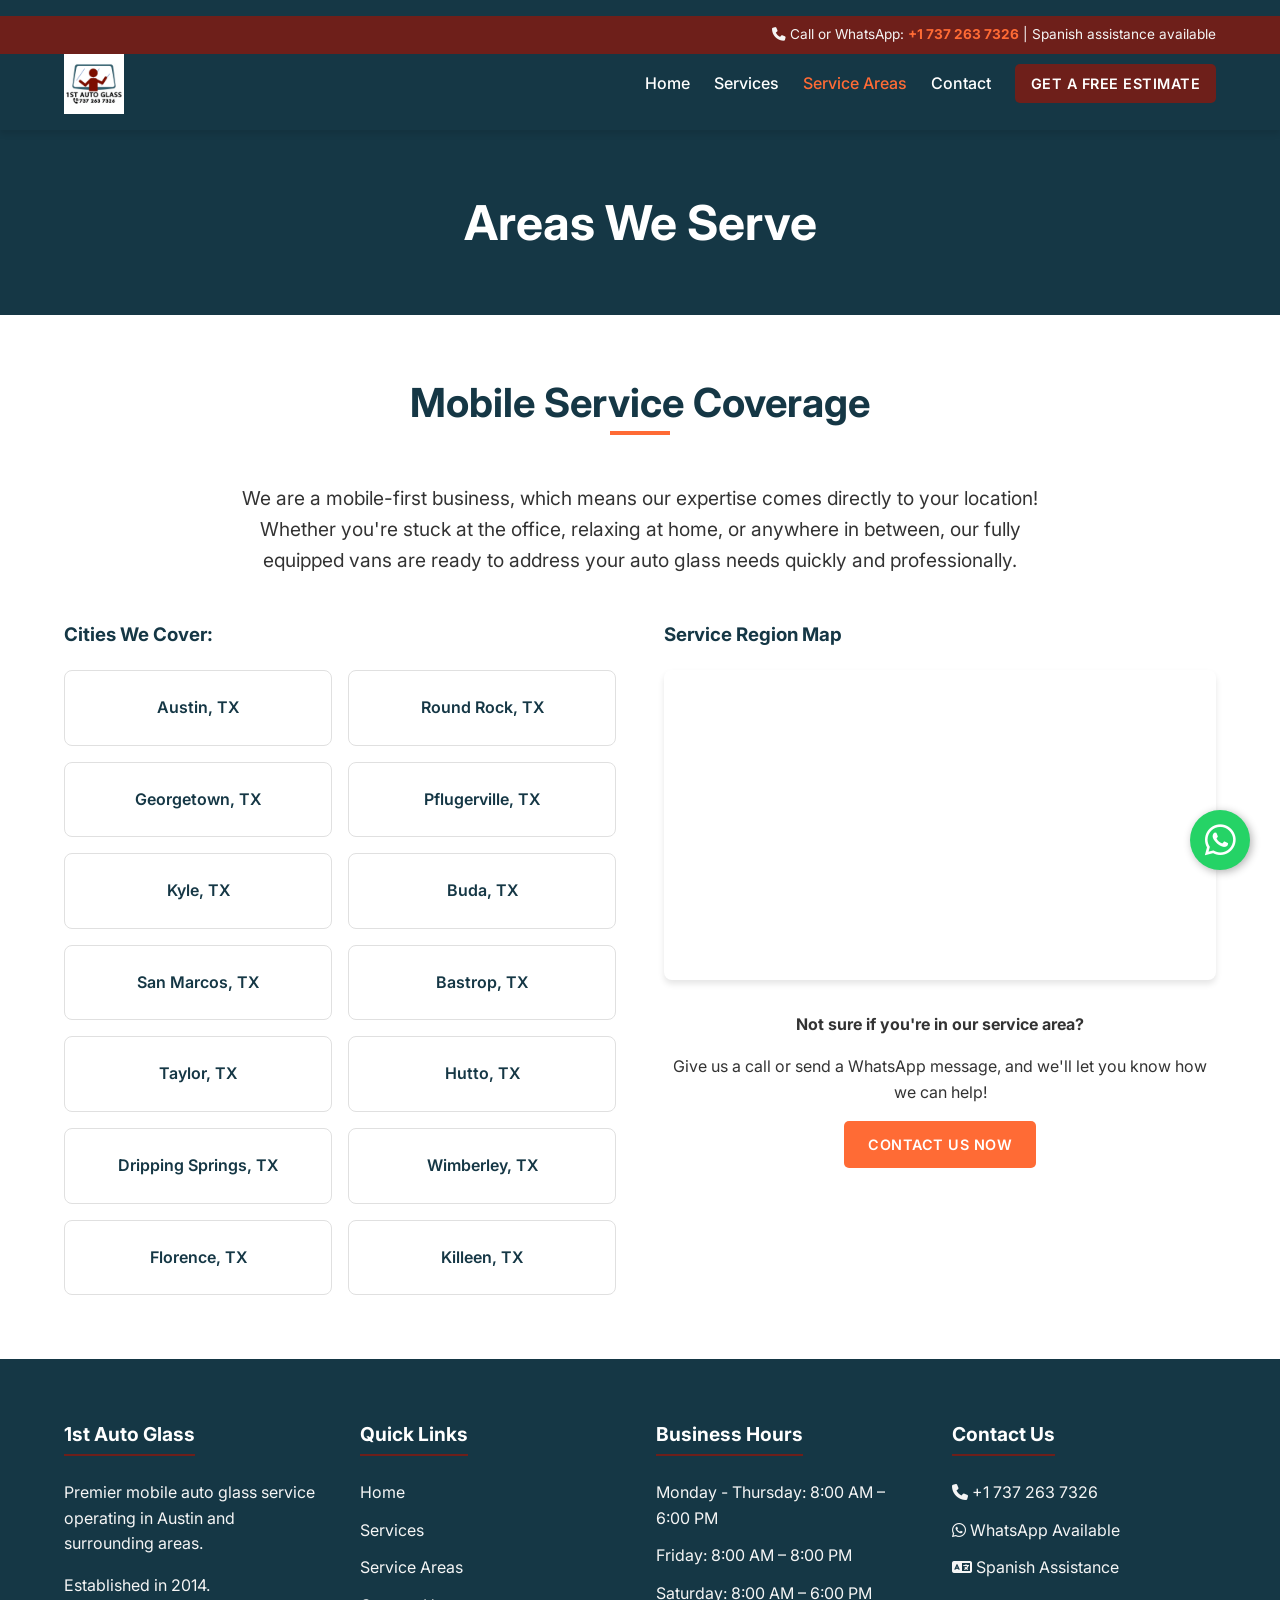
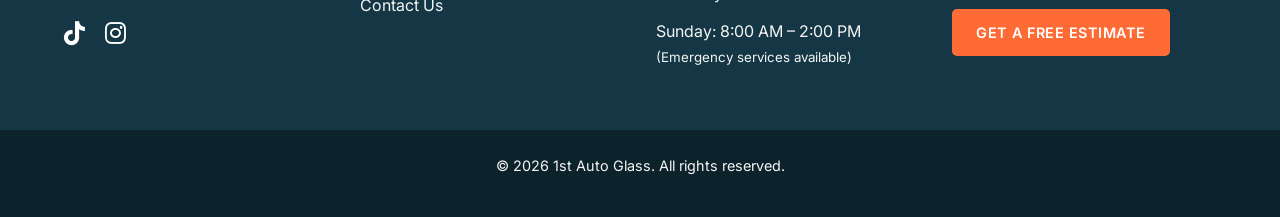
<file: service-areas.html>
<!DOCTYPE html>
<html lang="en">

<head>
    <!-- Configuración básica de SEO / Basic SEO configuration -->
    <meta charset="UTF-8">
    <meta name="viewport" content="width=device-width, initial-scale=1.0">
    <title>Service Areas | 1st Auto Glass - Austin & Surrounding Areas</title>
    <meta name="description"
        content="1st Auto Glass provides mobile auto glass services across Austin, Round Rock, Georgetown, San Marcos, and more. Find out if we serve your area.">
    <meta name="keywords"
        content="auto glass service areas, mobile auto glass Austin, Round Rock auto glass, Georgetown windshield replacement, San Marcos rock chip repair">

    <!-- Etiquetas Open Graph / Open Graph tags -->
    <meta property="og:title" content="Service Areas | 1st Auto Glass">
    <meta property="og:description"
        content="We bring our auto glass shop to you. Check our service areas in and around Austin, TX.">
    <meta property="og:image" content="images/logo-1st-auto-glass.png">
    <meta property="og:url" content="https://www.1stautoglass.com/service-areas.html">
    <meta property="og:type" content="website">

    <!-- Códigos de Seguimiento (Analytics, GTM, Search Console) / Tracking Codes Placeholder -->
    <!-- 
      Añadir código de verificación de Google Search Console:
      <meta name="google-site-verification" content="TU_CÓDIGO_AQUÍ" />
      
      Añadir código de Google Analytics (gtag.js):
      <script async src="https://www.googletagmanager.com/gtag/js?id=G-XXXXXXXXXX"></script>
      <script>
        window.dataLayer = window.dataLayer || [];
        function gtag(){dataLayer.push(arguments);}
        gtag('js', new Date());
        gtag('config', 'G-XXXXXXXXXX');
      </script>
      
      Añadir código de Google Tag Manager:
      <script>(function(w,d,s,l,i){w[l]=w[l]||[];w[l].push({'gtm.start':
      new Date().getTime(),event:'gtm.js'});var f=d.getElementsByTagName(s)[0],
      j=d.createElement(s),dl=l!='dataLayer'?'&l='+l:'';j.async=true;j.src=
      'https://www.googletagmanager.com/gtm.js?id='+i+dl;f.parentNode.insertBefore(j,f);
      })(window,document,'script','dataLayer','GTM-XXXXXXX');</script>
    -->

    <!-- Fuentes y CSS / Fonts and CSS -->
    <link href="https://fonts.googleapis.com/css2?family=Inter:wght@300;400;500;600;700;800&display=swap"
        rel="stylesheet">
    <link rel="stylesheet" href="css/styles.css">
    <link rel="stylesheet" href="https://cdnjs.cloudflare.com/ajax/libs/font-awesome/6.4.0/css/all.min.css">
</head>

<body>
    <!-- Header -->
    <header>
        <div class="header-top">
            <div class="container">
                <i class="fa-solid fa-phone"></i> Call or WhatsApp: <a href="https://wa.me/17372637326">+1 737 263
                    7326</a> | Spanish assistance available
            </div>
        </div>
        <div class="container header-inner">
            <a href="index.html" class="logo">
                <img src="images/logo-1st-auto-glass.png" alt="1st Auto Glass Logo">
            </a>
            <button class="mobile-menu-btn" aria-label="Menu" aria-expanded="false">
                <i class="fa-solid fa-bars"></i>
            </button>
            <nav>
                <ul>
                    <li><a href="index.html">Home</a></li>
                    <li><a href="services.html">Services</a></li>
                    <li><a href="service-areas.html" class="active">Service Areas</a></li>
                    <li><a href="contact.html">Contact</a></li>
                    <li><a href="contact.html" class="btn btn-secondary" style="color:white; padding: 0.5rem 1rem;">Get
                            a Free Estimate</a></li>
                </ul>
            </nav>
        </div>
    </header>

    <!-- Encabezado de Áreas de Servicio / Service Areas Header -->
    <section class="service-header">
        <div class="container">
            <h1 style="color: white; font-size: 3rem; margin-bottom: 0;">Areas We Serve</h1>
        </div>
    </section>

    <!-- Contenido de Áreas de Servicio / Service Areas Content -->
    <section class="section">
        <div class="container">
            <div class="text-center" style="max-width: 800px; margin: 0 auto 3rem auto;">
                <h2 class="section-title">Mobile Service Coverage</h2>
                <p style="font-size: 1.2rem;">We are a mobile-first business, which means our expertise comes directly
                    to your location! Whether you're stuck at the office, relaxing at home, or anywhere in between, our
                    fully equipped vans are ready to address your auto glass needs quickly and professionally.</p>
            </div>

            <div class="contact-grid">
                <!-- Lista de Ciudades / Cities List -->
                <div>
                    <h3 style="margin-bottom: 1.5rem; color: var(--primary-color);">Cities We Cover:</h3>
                    <div class="areas-grid">
                        <div class="area-card">Austin, TX</div>
                        <div class="area-card">Round Rock, TX</div>
                        <div class="area-card">Georgetown, TX</div>
                        <div class="area-card">Pflugerville, TX</div>
                        <div class="area-card">Kyle, TX</div>
                        <div class="area-card">Buda, TX</div>
                        <div class="area-card">San Marcos, TX</div>
                        <div class="area-card">Bastrop, TX</div>
                        <div class="area-card">Taylor, TX</div>
                        <div class="area-card">Hutto, TX</div>
                        <div class="area-card">Dripping Springs, TX</div>
                        <div class="area-card">Wimberley, TX</div>
                        <div class="area-card">Florence, TX</div>
                        <div class="area-card">Killeen, TX</div>
                    </div>
                </div>

                <!-- Mapa embebido / Embedded Map -->
                <div>
                    <h3 style="margin-bottom: 1.5rem; color: var(--primary-color);">Service Region Map</h3>
                    <div class="map-container">
                        <iframe src="https://www.google.com/maps?q=Austin,Texas&output=embed" allowfullscreen=""
                            loading="lazy" referrerpolicy="no-referrer-when-downgrade">
                        </iframe>
                    </div>
                    <div style="margin-top: 2rem; text-align: center;">
                        <p><strong>Not sure if you're in our service area?</strong></p>
                        <p>Give us a call or send a WhatsApp message, and we'll let you know how we can help!</p>
                        <a href="contact.html" class="btn">Contact Us Now</a>
                    </div>
                </div>
            </div>
        </div>
    </section>

    <!-- Footer -->
    <footer>
        <div class="container">
            <div class="footer-grid">
                <div class="footer-col">
                    <h3>1st Auto Glass</h3>
                    <p>Premier mobile auto glass service operating in Austin and surrounding areas.</p>
                    <p>Established in 2014.</p>
                    <div style="margin-top: 1rem;">
                        <a href="https://www.tiktok.com/@1st.auto.glass" target="_blank"
                            style="color: white; font-size: 1.5rem; margin-right: 1rem;"><i
                                class="fa-brands fa-tiktok"></i></a>
                        <a href="https://www.instagram.com/glass1stauto" target="_blank"
                            style="color: white; font-size: 1.5rem;"><i class="fa-brands fa-instagram"></i></a>
                    </div>
                </div>

                <div class="footer-col">
                    <h3>Quick Links</h3>
                    <ul>
                        <li><a href="index.html">Home</a></li>
                        <li><a href="services.html">Services</a></li>
                        <li><a href="service-areas.html">Service Areas</a></li>
                        <li><a href="contact.html">Contact Us</a></li>
                    </ul>
                </div>

                <div class="footer-col">
                    <h3>Business Hours</h3>
                    <ul>
                        <li>Monday - Thursday: 8:00 AM – 6:00 PM</li>
                        <li>Friday: 8:00 AM – 8:00 PM</li>
                        <li>Saturday: 8:00 AM – 6:00 PM</li>
                        <li>Sunday: 8:00 AM – 2:00 PM <br><small>(Emergency services available)</small></li>
                    </ul>
                </div>

                <div class="footer-col">
                    <h3>Contact Us</h3>
                    <ul>
                        <li><i class="fa-solid fa-phone"></i> +1 737 263 7326</li>
                        <li><i class="fa-brands fa-whatsapp"></i> WhatsApp Available</li>
                        <li><i class="fa-solid fa-language"></i> Spanish Assistance</li>
                    </ul>
                    <a href="contact.html" class="btn" style="margin-top: 1rem;">Get a Free Estimate</a>
                </div>
            </div>
        </div>
        <div class="footer-bottom">
            <div class="container">
                <p>&copy; 2026 1st Auto Glass. All rights reserved.</p>
            </div>
        </div>
    </footer>

    <!-- WhatsApp Button -->
    <a href="https://wa.me/17372637326" class="whatsapp-float" target="_blank" aria-label="Contact us on WhatsApp">
        <i class="fa-brands fa-whatsapp"></i>
    </a>

    <!-- Scripts -->
    <script src="js/script.js"></script>
</body>

</html>
</file>
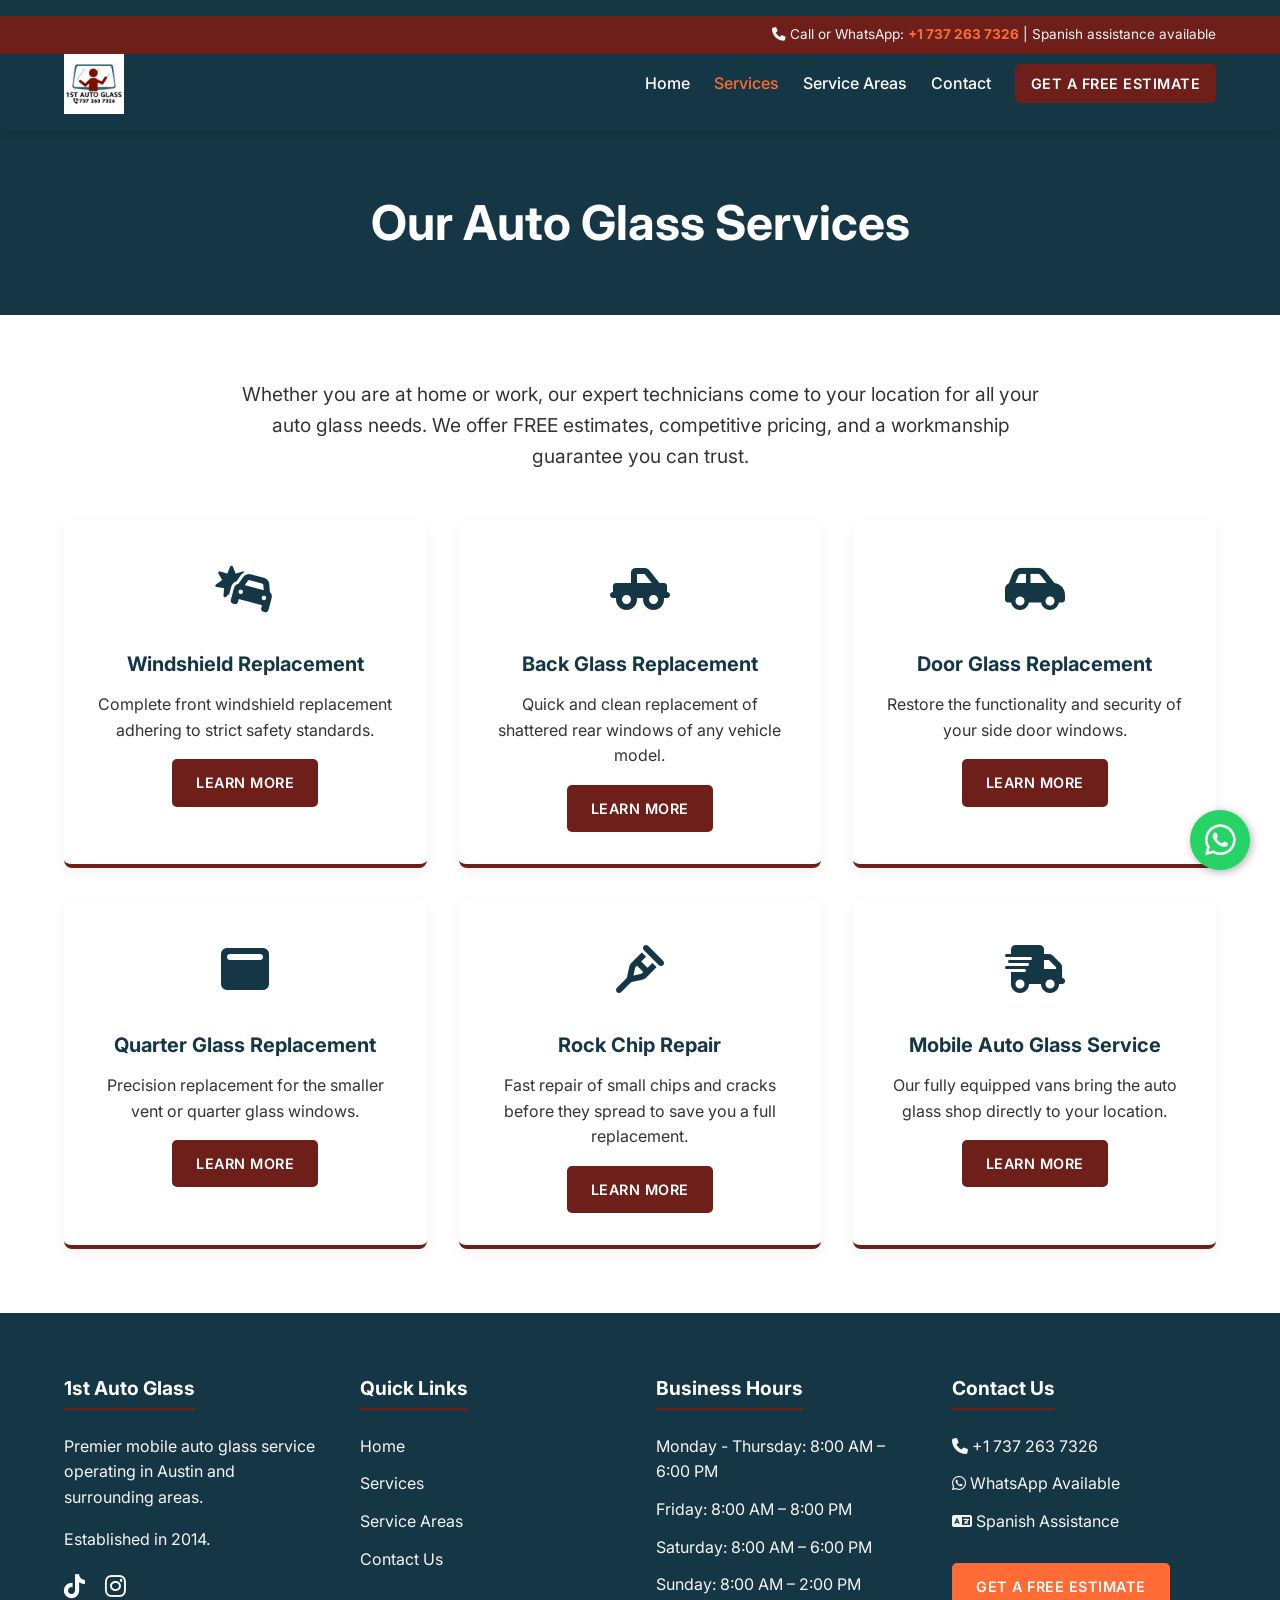
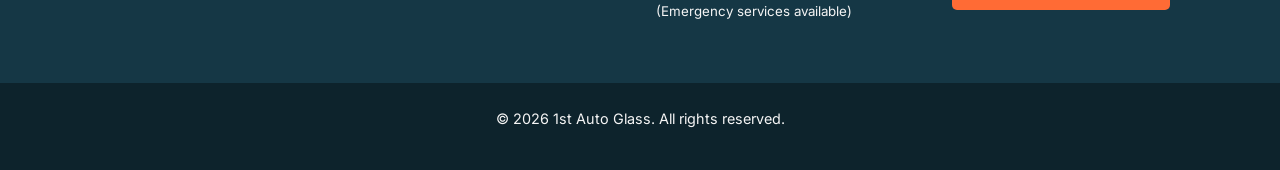
<file: services.html>
<!DOCTYPE html>
<html lang="en">

<head>
    <!-- Configuración básica de SEO / Basic SEO configuration -->
    <meta charset="UTF-8">
    <meta name="viewport" content="width=device-width, initial-scale=1.0">
    <title>Our Services | 1st Auto Glass - Austin, TX</title>
    <meta name="description"
        content="Explore our extensive range of mobile auto glass services in Austin. Windshield replacement, rock chip repair, back glass replacement, and more.">
    <meta name="keywords"
        content="auto glass services Austin, windshield replacement, mobile auto glass, rock chip repair, car window regulator">

    <!-- Etiquetas Open Graph / Open Graph tags -->
    <meta property="og:title" content="Our Services | 1st Auto Glass">
    <meta property="og:description"
        content="Explore our extensive range of mobile auto glass services in Austin and surrounding areas.">
    <meta property="og:image" content="images/logo-1st-auto-glass.png">
    <meta property="og:url" content="https://www.1stautoglass.com/services.html">
    <meta property="og:type" content="website">

    <!-- Códigos de Seguimiento (Analytics, GTM, Search Console) / Tracking Codes Placeholder -->
    <!-- 
      Añadir código de verificación de Google Search Console:
      <meta name="google-site-verification" content="TU_CÓDIGO_AQUÍ" />
      
      Añadir código de Google Analytics (gtag.js):
      <script async src="https://www.googletagmanager.com/gtag/js?id=G-XXXXXXXXXX"></script>
      <script>
        window.dataLayer = window.dataLayer || [];
        function gtag(){dataLayer.push(arguments);}
        gtag('js', new Date());
        gtag('config', 'G-XXXXXXXXXX');
      </script>
      
      Añadir código de Google Tag Manager:
      <script>(function(w,d,s,l,i){w[l]=w[l]||[];w[l].push({'gtm.start':
      new Date().getTime(),event:'gtm.js'});var f=d.getElementsByTagName(s)[0],
      j=d.createElement(s),dl=l!='dataLayer'?'&l='+l:'';j.async=true;j.src=
      'https://www.googletagmanager.com/gtm.js?id='+i+dl;f.parentNode.insertBefore(j,f);
      })(window,document,'script','dataLayer','GTM-XXXXXXX');</script>
    -->

    <!-- Fuentes y CSS / Fonts and CSS -->
    <link href="https://fonts.googleapis.com/css2?family=Inter:wght@300;400;500;600;700;800&display=swap"
        rel="stylesheet">
    <link rel="stylesheet" href="css/styles.css">
    <link rel="stylesheet" href="https://cdnjs.cloudflare.com/ajax/libs/font-awesome/6.4.0/css/all.min.css">
</head>

<body>
    <!-- Header -->
    <header>
        <div class="header-top">
            <div class="container">
                <i class="fa-solid fa-phone"></i> Call or WhatsApp: <a href="https://wa.me/17372637326">+1 737 263
                    7326</a> | Spanish assistance available
            </div>
        </div>
        <div class="container header-inner">
            <a href="index.html" class="logo">
                <img src="images/logo-1st-auto-glass.png" alt="1st Auto Glass Logo">
            </a>
            <button class="mobile-menu-btn" aria-label="Menu" aria-expanded="false">
                <i class="fa-solid fa-bars"></i>
            </button>
            <nav>
                <ul>
                    <li><a href="index.html">Home</a></li>
                    <li><a href="services.html">Services</a></li>
                    <li><a href="service-areas.html">Service Areas</a></li>
                    <li><a href="contact.html">Contact</a></li>
                    <li><a href="contact.html" class="btn btn-secondary" style="color:white; padding: 0.5rem 1rem;">Get
                            a Free Estimate</a></li>
                </ul>
            </nav>
        </div>
    </header>

    <!-- Encabezado de la página de Servicios / Service Page Header -->
    <section class="service-header">
        <div class="container">
            <h1 style="color: white; font-size: 3rem; margin-bottom: 0;">Our Auto Glass Services</h1>
        </div>
    </section>

    <!-- Contenido Principal - Lista de Servicios / Main Content - Services List -->
    <section class="section">
        <div class="container">
            <div class="text-center" style="max-width: 800px; margin: 0 auto 3rem auto;">
                <p style="font-size: 1.2rem;">Whether you are at home or work, our expert technicians come to your
                    location for all your auto glass needs. We offer FREE estimates, competitive pricing, and a
                    workmanship guarantee you can trust.</p>
            </div>

            <div class="services-grid">
                <!-- Windshield Replacement -->
                <div class="service-card">
                    <div class="service-icon"><i class="fa-solid fa-car-burst"></i></div>
                    <h3>Windshield Replacement</h3>
                    <p>Complete front windshield replacement adhering to strict safety standards.</p>
                    <a href="windshield-replacement.html" class="btn btn-secondary">Learn More</a>
                </div>

                <!-- Back Glass Replacement -->
                <div class="service-card">
                    <div class="service-icon"><i class="fa-solid fa-truck-pickup"></i></div>
                    <h3>Back Glass Replacement</h3>
                    <p>Quick and clean replacement of shattered rear windows of any vehicle model.</p>
                    <a href="back-glass-replacement.html" class="btn btn-secondary">Learn More</a>
                </div>

                <!-- Door Glass Replacement -->
                <div class="service-card">
                    <div class="service-icon"><i class="fa-solid fa-car-side"></i></div>
                    <h3>Door Glass Replacement</h3>
                    <p>Restore the functionality and security of your side door windows.</p>
                    <a href="door-glass-replacement.html" class="btn btn-secondary">Learn More</a>
                </div>

                <!-- Quarter Glass Replacement -->
                <div class="service-card">
                    <div class="service-icon"><i class="fa-solid fa-window-maximize"></i></div>
                    <h3>Quarter Glass Replacement</h3>
                    <p>Precision replacement for the smaller vent or quarter glass windows.</p>
                    <a href="quarter-glass-replacement.html" class="btn btn-secondary">Learn More</a>
                </div>

                <!-- Rock Chip Repair -->
                <div class="service-card">
                    <div class="service-icon"><i class="fa-solid fa-crutch"></i></div>
                    <h3>Rock Chip Repair</h3>
                    <p>Fast repair of small chips and cracks before they spread to save you a full replacement.</p>
                    <a href="rock-chip-repair.html" class="btn btn-secondary">Learn More</a>
                </div>

                <!-- Mobile Auto Glass Service -->
                <div class="service-card">
                    <div class="service-icon"><i class="fa-solid fa-truck-fast"></i></div>
                    <h3>Mobile Auto Glass Service</h3>
                    <p>Our fully equipped vans bring the auto glass shop directly to your location.</p>
                    <a href="mobile-auto-glass-service.html" class="btn btn-secondary">Learn More</a>
                </div>
            </div>
        </div>
    </section>

    <!-- Footer -->
    <footer>
        <div class="container">
            <div class="footer-grid">
                <div class="footer-col">
                    <h3>1st Auto Glass</h3>
                    <p>Premier mobile auto glass service operating in Austin and surrounding areas.</p>
                    <p>Established in 2014.</p>
                    <div style="margin-top: 1rem;">
                        <a href="https://www.tiktok.com/@1st.auto.glass" target="_blank"
                            style="color: white; font-size: 1.5rem; margin-right: 1rem;"><i
                                class="fa-brands fa-tiktok"></i></a>
                        <a href="https://www.instagram.com/glass1stauto" target="_blank"
                            style="color: white; font-size: 1.5rem;"><i class="fa-brands fa-instagram"></i></a>
                    </div>
                </div>

                <div class="footer-col">
                    <h3>Quick Links</h3>
                    <ul>
                        <li><a href="index.html">Home</a></li>
                        <li><a href="services.html">Services</a></li>
                        <li><a href="service-areas.html">Service Areas</a></li>
                        <li><a href="contact.html">Contact Us</a></li>
                    </ul>
                </div>

                <div class="footer-col">
                    <h3>Business Hours</h3>
                    <ul>
                        <li>Monday - Thursday: 8:00 AM – 6:00 PM</li>
                        <li>Friday: 8:00 AM – 8:00 PM</li>
                        <li>Saturday: 8:00 AM – 6:00 PM</li>
                        <li>Sunday: 8:00 AM – 2:00 PM <br><small>(Emergency services available)</small></li>
                    </ul>
                </div>

                <div class="footer-col">
                    <h3>Contact Us</h3>
                    <ul>
                        <li><i class="fa-solid fa-phone"></i> +1 737 263 7326</li>
                        <li><i class="fa-brands fa-whatsapp"></i> WhatsApp Available</li>
                        <li><i class="fa-solid fa-language"></i> Spanish Assistance</li>
                    </ul>
                    <a href="contact.html" class="btn" style="margin-top: 1rem;">Get a Free Estimate</a>
                </div>
            </div>
        </div>
        <div class="footer-bottom">
            <div class="container">
                <p>&copy; 2026 1st Auto Glass. All rights reserved.</p>
            </div>
        </div>
    </footer>

    <!-- WhatsApp Button -->
    <a href="https://wa.me/17372637326" class="whatsapp-float" target="_blank" aria-label="Contact us on WhatsApp">
        <i class="fa-brands fa-whatsapp"></i>
    </a>

    <!-- Scripts -->
    <script src="js/script.js"></script>
</body>

</html>
</file>
<file: css/styles.css>
/* Variables y colores principales de la marca / Variables and main colors */
:root {
    --primary-color: #153745;
    --secondary-color: #6e1f1a;
    --accent-color: #f5f5f5;
    --cta-color: #ff6b35;
    --bg-color: #ffffff;
    --text-color: #333333;
    --light-text: #f5f5f5;
    --border-color: #e0e0e0;
    --font-family: 'Inter', system-ui, -apple-system, sans-serif;
    --transition-speed: 0.3s;
}

/* Reset de estilos básicos / Basic reset */
* {
    margin: 0;
    padding: 0;
    box-sizing: border-box;
}

body {
    font-family: var(--font-family);
    background-color: var(--bg-color);
    color: var(--text-color);
    line-height: 1.6;
    overflow-x: hidden;
}

html {
    scroll-behavior: smooth;
}

/* Clases de utilidad contenedoras / Container utility classes */
.container {
    width: 90%;
    max-width: 1200px;
    margin: 0 auto;
}

/* Estilos tipográficos / Typography styles */
h1,
h2,
h3,
h4,
h5,
h6 {
    color: var(--primary-color);
    margin-bottom: 1rem;
    line-height: 1.2;
}

p {
    margin-bottom: 1rem;
}

img {
    max-width: 100%;
    height: auto;
    display: block;
}

/* Encabezado y Navegación / Header and Navigation */
header {
    background-color: var(--primary-color);
    color: var(--bg-color);
    padding: 1rem 0;
    position: sticky;
    top: 0;
    z-index: 1000;
    box-shadow: 0 4px 6px rgba(0, 0, 0, 0.1);
}

.header-top {
    background-color: var(--secondary-color);
    padding: 0.5rem 0;
    font-size: 0.85rem;
    color: var(--light-text);
    text-align: right;
}

.header-top a {
    color: var(--cta-color);
    text-decoration: none;
    font-weight: bold;
}

.header-inner {
    display: flex;
    justify-content: space-between;
    align-items: center;
}

.logo img {
    height: 60px;
    width: auto;
}

/* Navegación para escritorio / Desktop Navigation */
nav ul {
    list-style: none;
    display: flex;
    gap: 1.5rem;
    align-items: center;
}

nav a {
    color: var(--bg-color);
    text-decoration: none;
    font-weight: 500;
    font-size: 1rem;
    transition: color var(--transition-speed);
}

nav a:hover,
nav a.active {
    color: var(--cta-color);
}

/* Botón menú móvil / Mobile menu button */
.mobile-menu-btn {
    display: none;
    background: none;
    border: none;
    color: var(--bg-color);
    font-size: 1.5rem;
    cursor: pointer;
}

/* Estilos de botones generales / General button styles */
.btn {
    display: inline-flex;
    align-items: center;
    justify-content: center;
    background-color: var(--cta-color);
    color: var(--bg-color);
    padding: 0.75rem 1.5rem;
    text-decoration: none;
    font-weight: 600;
    border-radius: 5px;
    transition: background-color var(--transition-speed), transform 0.2s;
    border: none;
    cursor: pointer;
    text-transform: uppercase;
    font-size: 0.9rem;
    letter-spacing: 0.5px;
}

.btn:hover {
    background-color: #e05b2a;
    /* Lighter shade of orange */
    transform: translateY(-2px);
    color: #fff;
}

.btn-secondary {
    background-color: var(--secondary-color);
}

.btn-secondary:hover {
    background-color: #551613;
}

/* Secciones genéricas / Generic sections */
.section {
    padding: 4rem 0;
}

.section-bg-light {
    background-color: var(--accent-color);
}

.text-center {
    text-align: center;
}

.section-title {
    font-size: 2.5rem;
    position: relative;
    display: inline-block;
    margin-bottom: 3rem;
    padding-bottom: 0.5rem;
}

.section-title::after {
    content: '';
    position: absolute;
    width: 60px;
    height: 4px;
    background-color: var(--cta-color);
    bottom: 0;
    left: 50%;
    transform: translateX(-50%);
}

.section-title.left::after {
    left: 0;
    transform: none;
}

/* Sección Hero / Hero Section */
.hero {
    background-color: var(--primary-color);
    background-image: linear-gradient(rgba(21, 55, 69, 0.8), rgba(21, 55, 69, 0.9)), url('../images/hero-bg.jpg');
    background-size: cover;
    background-position: center;
    color: var(--bg-color);
    padding: 6rem 0;
    text-align: center;
}

.hero h1 {
    color: var(--bg-color);
    font-size: 3.5rem;
    margin-bottom: 1.5rem;
    font-weight: 800;
    text-shadow: 2px 2px 4px rgba(0, 0, 0, 0.5);
}

.hero p {
    font-size: 1.25rem;
    max-width: 600px;
    margin: 0 auto 2.5rem auto;
}

/* Grid de Servicios / Services Grid */
.services-grid {
    display: grid;
    grid-template-columns: repeat(auto-fit, minmax(300px, 1fr));
    gap: 2rem;
}

.service-card {
    background: var(--bg-color);
    border-radius: 8px;
    box-shadow: 0 5px 15px rgba(0, 0, 0, 0.05);
    padding: 2rem;
    text-align: center;
    transition: transform var(--transition-speed), box-shadow var(--transition-speed);
    border-bottom: 4px solid var(--secondary-color);
}

.service-card:hover {
    transform: translateY(-10px);
    box-shadow: 0 10px 25px rgba(0, 0, 0, 0.1);
    border-bottom-color: var(--cta-color);
}

.service-icon {
    font-size: 3rem;
    color: var(--primary-color);
    margin-bottom: 1.5rem;
}

.service-card h3 {
    font-size: 1.25rem;
    margin-bottom: 1rem;
}

/* Por qué elegirnos / Why Choose Us */
.features-grid {
    display: grid;
    grid-template-columns: repeat(auto-fit, minmax(250px, 1fr));
    gap: 2rem;
    margin-top: 2rem;
}

.feature-item {
    display: flex;
    align-items: flex-start;
    gap: 1rem;
}

.feature-icon {
    background-color: var(--accent-color);
    color: var(--cta-color);
    width: 50px;
    height: 50px;
    border-radius: 50%;
    display: flex;
    align-items: center;
    justify-content: center;
    font-size: 1.5rem;
    flex-shrink: 0;
}

/* Footer / Pie de página */
footer {
    background-color: var(--primary-color);
    color: var(--light-text);
    padding: 4rem 0 0 0;
}

.footer-grid {
    display: grid;
    grid-template-columns: repeat(auto-fit, minmax(250px, 1fr));
    gap: 2rem;
    margin-bottom: 3rem;
}

.footer-col h3 {
    color: var(--bg-color);
    font-size: 1.2rem;
    margin-bottom: 1.5rem;
    border-bottom: 2px solid var(--secondary-color);
    padding-bottom: 0.5rem;
    display: inline-block;
}

.footer-col ul {
    list-style: none;
}

.footer-col ul li {
    margin-bottom: 0.75rem;
}

.footer-col ul a {
    color: var(--light-text);
    text-decoration: none;
    transition: color var(--transition-speed);
}

.footer-col ul a:hover {
    color: var(--cta-color);
}

.footer-bottom {
    background-color: #0d232c;
    padding: 1.5rem 0;
    text-align: center;
    font-size: 0.9rem;
}

/* Botón flotante de WhatsApp / Floating WhatsApp button */
.whatsapp-float {
    position: fixed;
    width: 60px;
    height: 60px;
    bottom: 30px;
    right: 30px;
    background-color: #25d366;
    color: #FFF;
    border-radius: 50px;
    text-align: center;
    font-size: 35px;
    box-shadow: 2px 2px 8px rgba(0, 0, 0, 0.3);
    z-index: 1000;
    display: flex;
    align-items: center;
    justify-content: center;
    text-decoration: none;
    transition: transform 0.3s;
}

.whatsapp-float:hover {
    transform: scale(1.1);
    color: #fff;
}

/* Formulario de contacto / Contact form */
.form-group {
    margin-bottom: 1.5rem;
}

.form-group label {
    display: block;
    margin-bottom: 0.5rem;
    font-weight: 500;
}

.form-control {
    width: 100%;
    padding: 0.75rem;
    border: 1px solid var(--border-color);
    border-radius: 4px;
    font-family: inherit;
    font-size: 1rem;
}

.form-control:focus {
    outline: none;
    border-color: var(--cta-color);
    box-shadow: 0 0 0 2px rgba(255, 107, 53, 0.2);
}

textarea.form-control {
    min-height: 150px;
    resize: vertical;
}

/* Contact Grid */
.contact-grid {
    display: grid;
    grid-template-columns: 1fr 1fr;
    gap: 3rem;
}

.contact-info-card {
    background: var(--accent-color);
    padding: 2rem;
    border-radius: 8px;
    margin-bottom: 1.5rem;
}

.contact-info-card h4 {
    color: var(--primary-color);
    display: flex;
    align-items: center;
    gap: 0.5rem;
    margin-bottom: 1rem;
}

/* Map responsivo / Responsive map */
.map-container {
    overflow: hidden;
    padding-bottom: 56.25%;
    position: relative;
    height: 0;
    border-radius: 8px;
    box-shadow: 0 4px 6px rgba(0, 0, 0, 0.1);
}

.map-container iframe {
    left: 0;
    top: 0;
    height: 100%;
    width: 100%;
    position: absolute;
    border: 0;
}

/* Area Grid */
.areas-grid {
    display: grid;
    grid-template-columns: repeat(auto-fill, minmax(200px, 1fr));
    gap: 1rem;
}

.area-card {
    background: var(--bg-color);
    border: 1px solid var(--border-color);
    padding: 1.5rem 1rem;
    text-align: center;
    border-radius: 8px;
    font-weight: 600;
    color: var(--primary-color);
    transition: background-color var(--transition-speed);
}

.area-card:hover {
    background-color: var(--secondary-color);
    color: var(--bg-color);
}

/* Single Service Page Styles */
.service-header {
    background-color: var(--primary-color);
    color: var(--bg-color);
    padding: 4rem 0;
    text-align: center;
}

.service-content {
    display: grid;
    grid-template-columns: 2fr 1fr;
    gap: 3rem;
    margin-top: 3rem;
}

.service-sidebar {
    background: var(--accent-color);
    padding: 2rem;
    border-radius: 8px;
}

/* Mensajes de validación de formulario / Form validation messages */
.error-message {
    color: var(--secondary-color);
    font-size: 0.85rem;
    margin-top: 0.25rem;
    display: none;
}

.form-control.error {
    border-color: var(--secondary-color);
}

/* Media Queries para diseño responsivo / Responsive Design Media Queries */
@media (max-width: 768px) {
    .header-top {
        text-align: center;
    }

    .mobile-menu-btn {
        display: block;
    }

    /* Ocultar menú en móviles por defecto / Hide menu on mobile by default */
    nav ul {
        display: none;
        flex-direction: column;
        position: absolute;
        top: 100%;
        left: 0;
        width: 100%;
        background-color: var(--primary-color);
        padding: 1rem 0;
        box-shadow: 0 4px 6px rgba(0, 0, 0, 0.1);
    }

    nav ul.show {
        display: flex;
    }

    nav ul li {
        width: 100%;
        text-align: center;
    }

    nav a {
        display: block;
        padding: 0.5rem 0;
    }

    .hero h1 {
        font-size: 2.2rem;
    }

    .contact-grid {
        grid-template-columns: 1fr;
    }

    .service-content {
        grid-template-columns: 1fr;
    }
}
</file>
